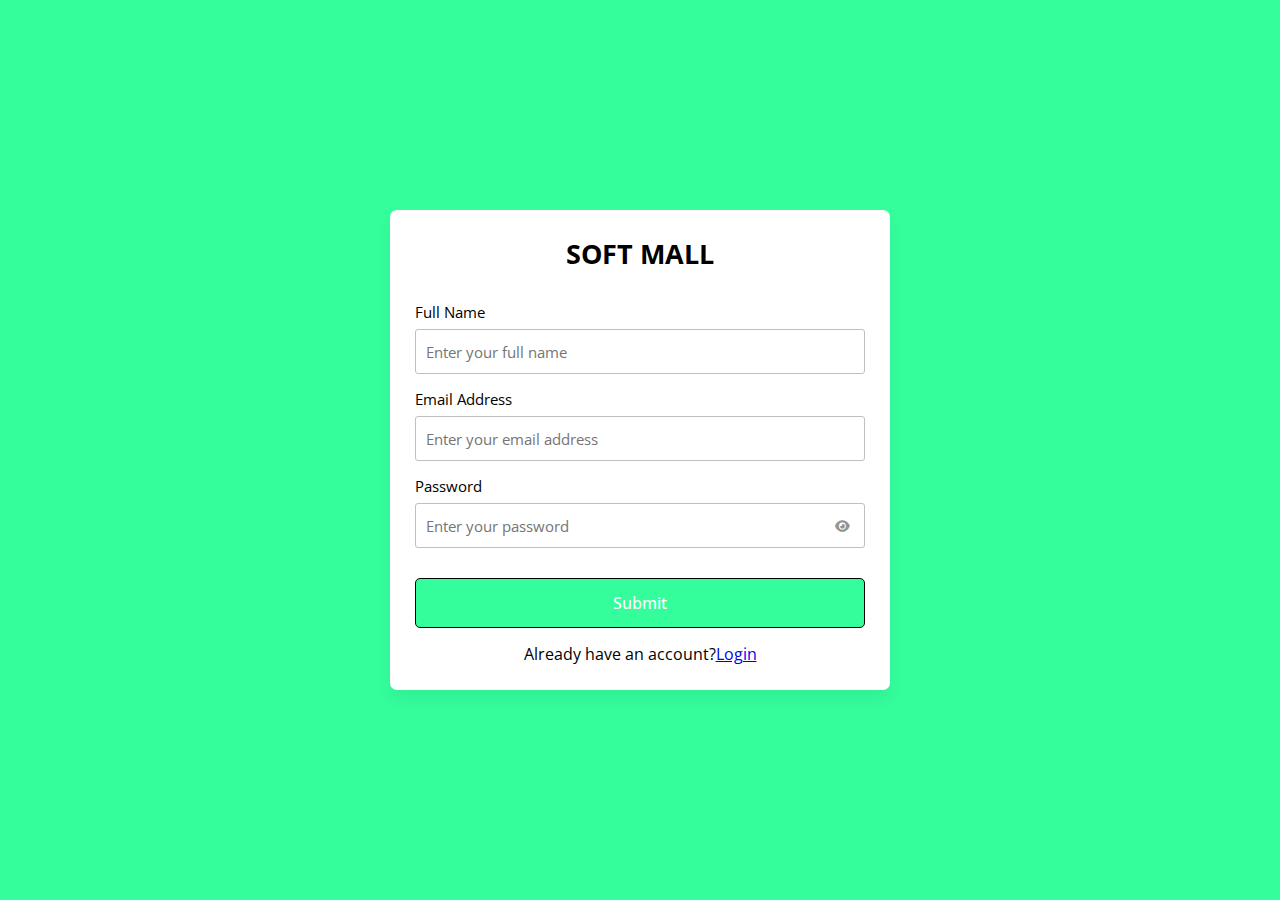
<file: index.html>
<!DOCTYPE html>

<html lang="en">
  <head>
    <meta charset="UTF-8">
    <meta name="viewport" content="width=device-width, initial-scale=1.0">
    <title>Register From</title>
   
    <!-- Fontawesome CDN Link For Icons -->
    <link rel="stylesheet" href="https://cdnjs.cloudflare.com/ajax/libs/font-awesome/6.2.1/css/all.min.css" />
    <link rel="stylesheet" href="./style.css">
  </head>
  <body>
    <form >
      <h2>SOFT MALL</h2>
      <div class="form-group fullname">
        <label for="fullname">Full Name</label>
        <input type="text" id="fullname" placeholder="Enter your full name">
      </div>
      <div class="form-group email">
        <label for="email">Email Address</label>
        <input type="text" id="email" placeholder="Enter your email address">
      </div>
      <div class="form-group password">
        <label for="password">Password</label>
        <input type="password" id="password" placeholder="Enter your password">
        <i id="pass-toggle-btn" class="fa-solid fa-eye"></i>
      </div>
      
      
      <div class="form-group submit-btn">
        <input type="submit" value="Submit">
      </div>
      <div class="already-have">
         <p>Already have an account?<a href="./login.html">Login</a> </p>
      </div>
    </form>

    <script src="./index.js"></script>
  </body>
</html>
</file>
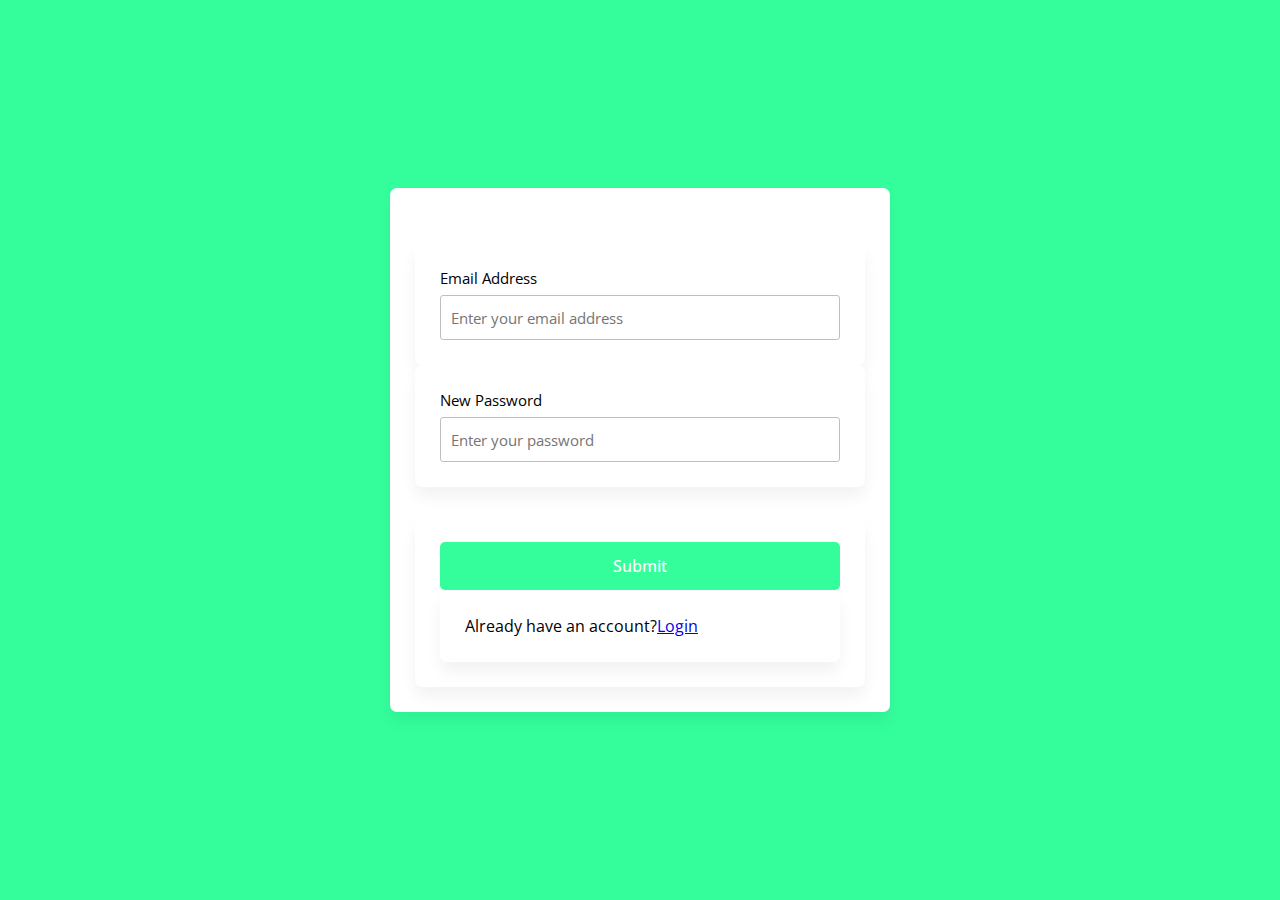
<file: forgatepassword.html>
<!DOCTYPE html>

<html lang="en">
  <head>
    <meta charset="UTF-8">
    <meta name="viewport" content="width=device-width, initial-scale=1.0">
    <title>forgate password</title>

    <link rel="stylesheet" href="https://cdnjs.cloudflare.com/ajax/libs/font-awesome/6.2.1/css/all.min.css" />

  </head>
  <style>
@import url('https://fonts.googleapis.com/css2?family=Open+Sans:wght@400;500;600;700&display=swap');

* {
  margin: 0;
  padding: 0;
  box-sizing: border-box;
  font-family: 'Open Sans', sans-serif;
}

body {
  display: flex;
  align-items: center;
  justify-content: center;
  padding: 0 10px;
  min-height: 100vh;
  background: #34fd9c;
}

div {
  padding: 25px;
  background: #fff;
  max-width: 500px;
  width: 100%;
  border-radius: 7px;
  box-shadow: 0 10px 15px rgba(0, 0, 0, 0.05);
}

div h2 {
  font-size: 27px;
  text-align: center;
  margin: 0px 0 30px;
}

div label {
  display: block;
  font-size: 15px;
  margin-bottom: 7px;
}

div input,
div select {
  height: 45px;
  padding: 10px;
  width: 100%;
  font-size: 15px;
  outline: none;
  background: #fff;
  border-radius: 3px;
  border: 1px solid #bfbfbf;
}

div input:focus,
div select:focus {
  border-color: #9a9a9a;
}

form input.error,
form select.error {
  border-color: #f91919;
  background: #f9f0f1;
}

div small {
  font-size: 14px;
  margin-top: 5px;
  display: block;
  color: #f91919;
}



.submit-btn {
  margin-top: 30px;
}

.submit-btn input {
  color: white;
  border: none;
  height: auto;
  font-size: 16px;
  padding: 13px 0;
  border-radius: 5px;
  cursor: pointer;
  font-weight: 500;
  text-align: center;
  background:#34fd9c;
  transition: 0.2s ease;
}

.submit-btn input:hover {
  background:#312b74;
}
.already-have{
  display: flex;
  flex-direction: column;
justify-content: center;
}
  </style>
  <body>
    <div >
      <h2></h2>
     
      <div class="form-group email">
        <label for="email">Email Address</label>
        <input type="text" id="email" placeholder="Enter your email address">
      </div>
      <div class="form-group password">
        <label for="password">New Password</label>
        <input type="password" id="password" placeholder="Enter your password">
      </div>
     
      <div class="form-group submit-btn">
        <input type="submit" value="Submit" class="submitcall">
        <div class="already-have">
          <p>Already have an account?<a href="./login.html">Login</a> </p>
       
       </div>
      </div>
    </div>

    <script>
       let submit=document.querySelector('.submitcall');

      submit.addEventListener('click',()=>{
        const emailInput = document.getElementById("email").value;
  const passwordInput = document.getElementById("password").value;
    
      localStorage.setItem('emailinput' ,emailInput);
      localStorage.setItem('passwordInput' ,passwordInput);
  returnnew();

      })

     
function returnnew(){
  window.location.href='../login.html';
}
    </script>
  </body>
</html>
</file>
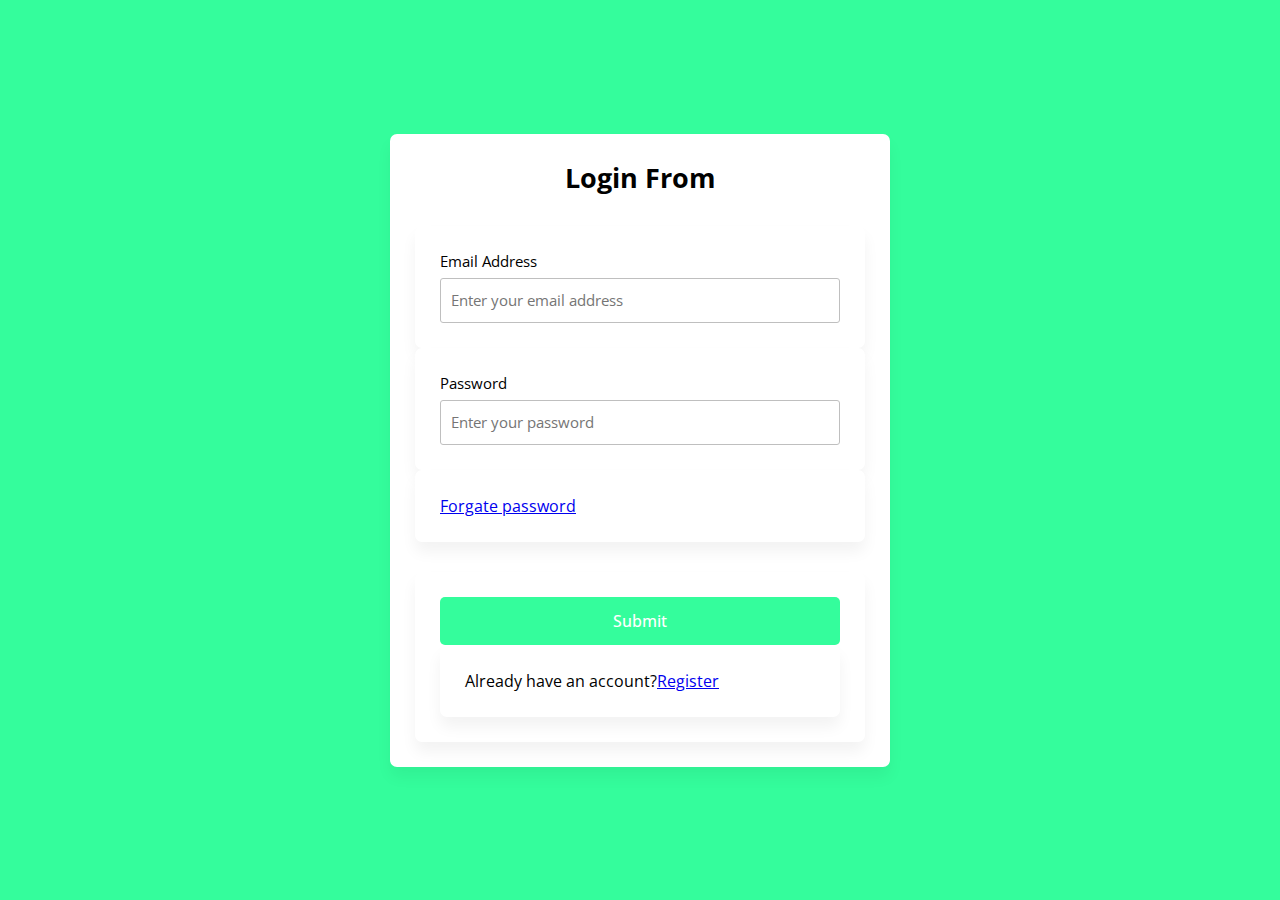
<file: login.html>
<!DOCTYPE html>

<html lang="en">
  <head>
    <meta charset="UTF-8">
    <meta name="viewport" content="width=device-width, initial-scale=1.0">
    <title>Login From </title>
   
    <!-- Fontawesome CDN Link For Icons -->
    <link rel="stylesheet" href="https://cdnjs.cloudflare.com/ajax/libs/font-awesome/6.2.1/css/all.min.css" />

  </head>
  <style>
@import url('https://fonts.googleapis.com/css2?family=Open+Sans:wght@400;500;600;700&display=swap');

* {
  margin: 0;
  padding: 0;
  box-sizing: border-box;
  font-family: 'Open Sans', sans-serif;
}

body {
  display: flex;
  align-items: center;
  justify-content: center;
  padding: 0 10px;
  min-height: 100vh;
  background: #34fd9c;
}

div {
  padding: 25px;
  background: #fff;
  max-width: 500px;
  width: 100%;
  border-radius: 7px;
  box-shadow: 0 10px 15px rgba(0, 0, 0, 0.05);
}

div h2 {
  font-size: 27px;
  text-align: center;
  margin: 0px 0 30px;
}

div label {
  display: block;
  font-size: 15px;
  margin-bottom: 7px;
}

div input,
div select {
  height: 45px;
  padding: 10px;
  width: 100%;
  font-size: 15px;
  outline: none;
  background: #fff;
  border-radius: 3px;
  border: 1px solid #bfbfbf;
}

div input:focus,
div select:focus {
  border-color: #9a9a9a;
}

form input.error,
form select.error {
  border-color: #f91919;
  background: #f9f0f1;
}

div small {
  font-size: 14px;
  margin-top: 5px;
  display: block;
  color: #f91919;
}



.submit-btn {
  margin-top: 30px;
}

.submit-btn input {
  color: white;
  border: none;
  height: auto;
  font-size: 16px;
  padding: 13px 0;
  border-radius: 5px;
  cursor: pointer;
  font-weight: 500;
  text-align: center;
  background:#34fd9c;
  transition: 0.2s ease;
}

.submit-btn input:hover {
  background:#34fd9c;
}
.already-have{
  display: flex;
  flex-direction: column;
justify-content: center;
}
  </style>
  <body>
    <div >
      <h2>Login From</h2>
     
      <div class="form-group email">
        <label for="email">Email Address</label>
        <input type="text" id="email" placeholder="Enter your email address">
      </div>
      <div class="form-group password">
        <label for="password">Password</label>
        <input type="password" id="password" placeholder="Enter your password">
      </div>
      <div class="form-group password">
        <a href="./forgatepassword.html">Forgate password</a>
      </div>
      <div class="form-group submit-btn">
        <input type="submit" value="Submit" class="submitcall">
        <div class="already-have">
          <p>Already have an account?<a href="./index.html">Register</a> </p>
       
       </div>
      </div>
    </div>

    <script>
       let submit=document.querySelector('.submitcall');

      submit.addEventListener('click',()=>{
        const emailInput = document.getElementById("email").value;
  const passwordInput = document.getElementById("password").value;
    
  let localemail=localStorage.getItem('emailinput');
  let localpass=localStorage.getItem('passwordInput');

       if(emailInput==localemail && localpass==passwordInput){
        setTimeout(returnnew , 1000)
       }else{
        alert('login details wrong');
        console.log(emailInput)
        console.log(localemail)
       }

      })

     
function returnnew(){
  window.location.href='./popuppage.html';
}
    </script>
  </body>
</html>
</file>
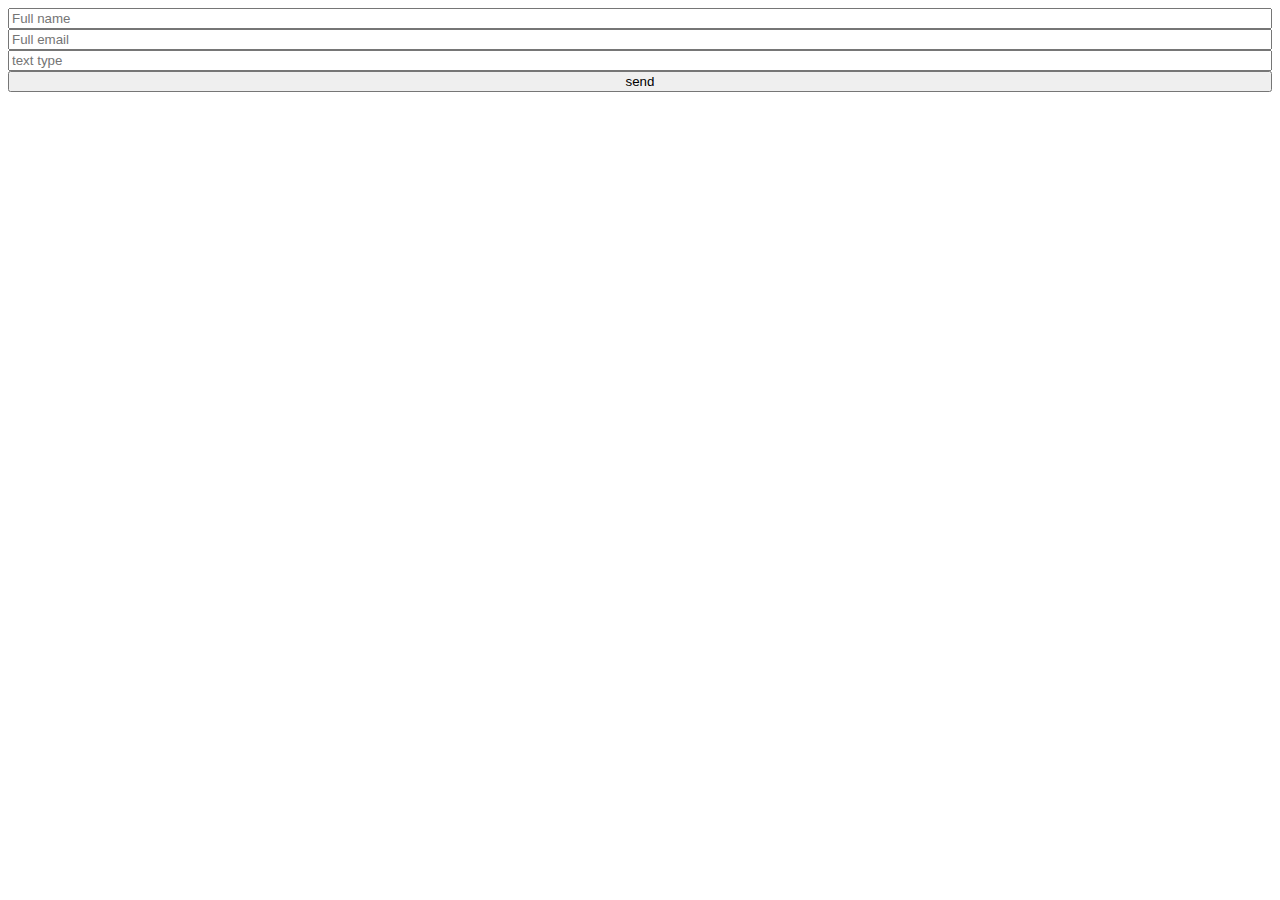
<file: otp.html>
<!DOCTYPE html>
<html lang="en">
<head>
  <meta charset="UTF-8">
  <meta name="viewport" content="width=device-width, initial-scale=1.0">
  <title>Otp verification</title>
</head>
<body>
  <div class="" style="display: flex; flex-direction: column;">
    <input type="text" placeholder="Full name" required>
    <input type="text" placeholder="Full email" required>
    <input type="text" placeholder="text type " required>
    <button>send</button>
  </div>
</body>
</html>
</file>
<file: style.css>
@import url('https://fonts.googleapis.com/css2?family=Open+Sans:wght@400;500;600;700&display=swap');

* {
  margin: 0;
  padding: 0;
  box-sizing: border-box;
  font-family: 'Open Sans', sans-serif;
}

body {
  display: flex;
  align-items: center;
  justify-content: center;
  padding: 0 10px;
  min-height: 100vh;
  background: #34fd9c;
}

form {
  padding: 25px;
  background: #fff;
  max-width: 500px;
  width: 100%;
  border-radius: 7px;
  box-shadow: 0 10px 15px rgba(0, 0, 0, 0.05);
}

form h2 {
  font-size: 27px;
  text-align: center;
  margin: 0px 0 30px;
}

form .form-group {
  margin-bottom: 15px;
  position: relative;
}

form label {
  display: block;
  font-size: 15px;
  margin-bottom: 7px;
}

form input,
form select {
  height: 45px;
  padding: 10px;
  width: 100%;
  font-size: 15px;
  outline: none;
  background: #fff;
  border-radius: 3px;
  border: 1px solid #bfbfbf;
}

form input:focus,
form select:focus {
  border-color: #9a9a9a;
}

form input.error,
form select.error {
  border-color: #f91919;
  background: #f9f0f1;
}

form small {
  font-size: 14px;
  margin-top: 5px;
  display: block;
  color: #f91919;
}

form .password i {
  position: absolute;
  right: 0px;
  height: 45px;
  top: 28px;
  font-size: 13px;
  line-height: 45px;
  width: 45px;
  cursor: pointer;
  color: #939393;
  text-align: center;
}

.submit-btn {
  margin-top: 30px;
}

.submit-btn input {
  color: white;
  border: none;
  height: auto;
  font-size: 16px;
  padding: 13px 0;
  border-radius: 5px;
  cursor: pointer;
  font-weight: 500;
  text-align: center;
  background:#34fd9c;
  transition: 0.2s ease;
  border: 1PX SOLID black;
}

.submit-btn input:hover {
  background:#34fd9c;
}

.already-have{
  display: flex;
justify-content: center;
}
</file>
